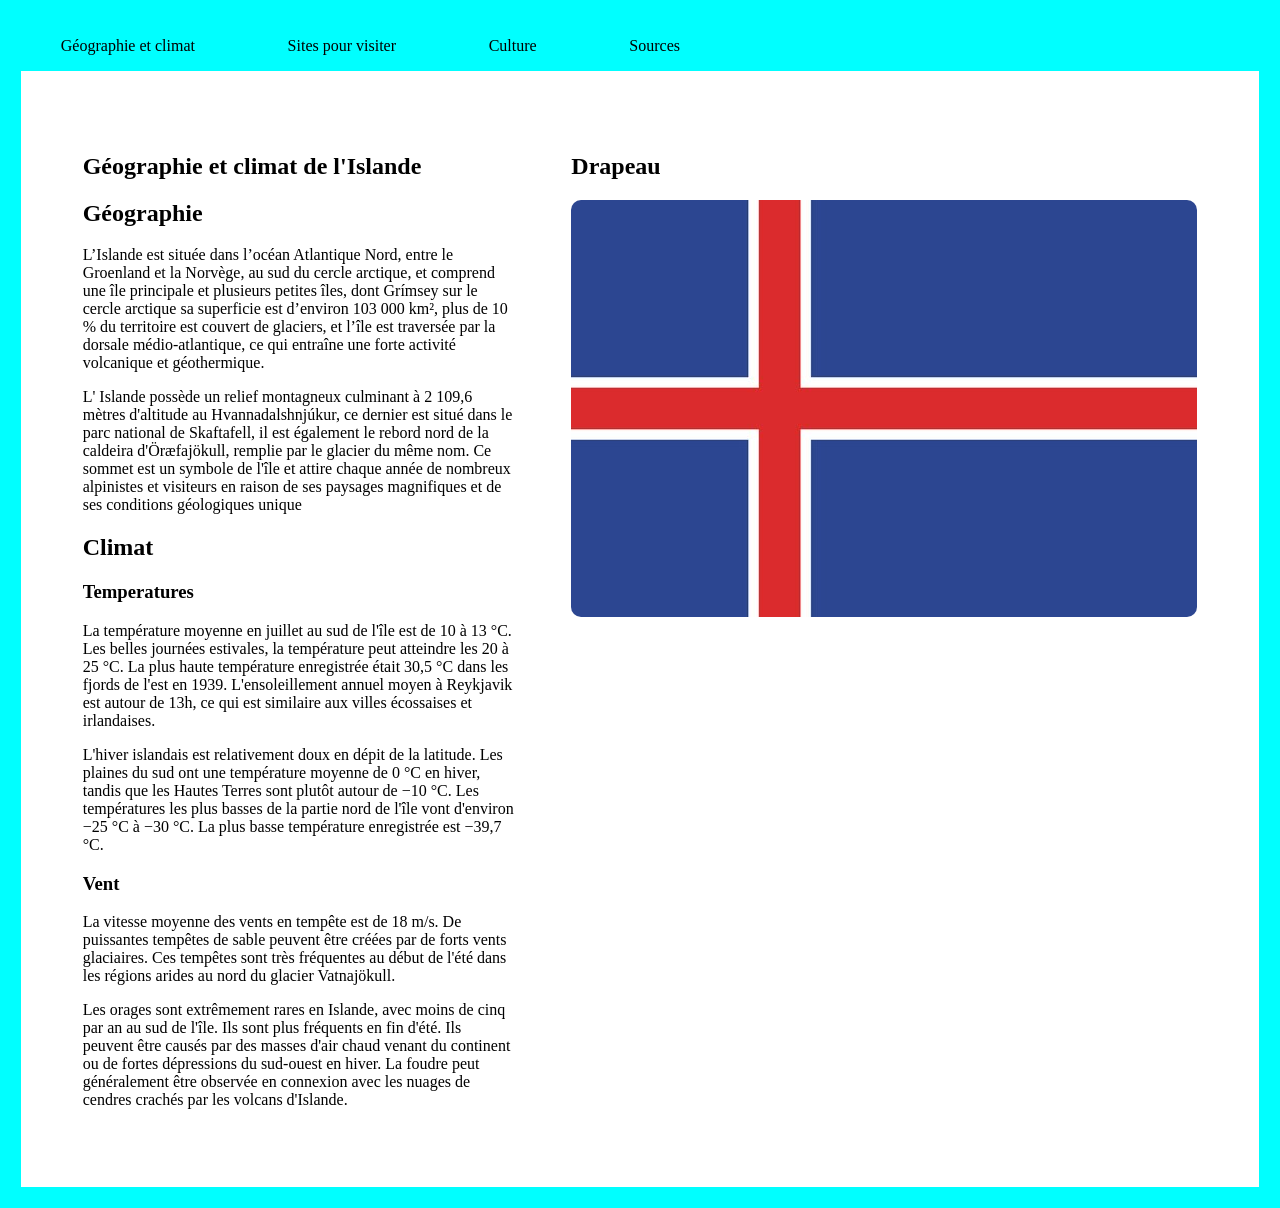
<file: Index.html>
<!DOCTYPE html>
<html lang="fr">

<head>
    <meta charset="UTF-8">
    <meta name="viewport" content="width=device-width, initial-scale=1.0">
    <link href="./style/style.css" rel="stylesheet">
</head>

<body>
    <header>
        <nav>
            <nav>
                <ol>
                    <li><a class="lis" href="./Index.html">Géographie et climat</a></li>
                    <li><a class="lis" href="./2Page.html">Sites pour visiter</a></li>
                    <li><a class="lis" href="./3Page.html">Culture</a></li>
                    <li><a class="lis" href="./4Page.html">Sources</a></li>
                </ol>
            </nav>
        </nav>
    </header>
    <main>
        <article>
            <h1>Géographie et climat de l'Islande</h1>
            <h2>Géographie</h2>
            <p>L’Islande est située dans l’océan Atlantique Nord, entre le Groenland et la Norvège, au sud du cercle
                arctique, et comprend une île principale et plusieurs petites îles, dont Grímsey sur le cercle arctique
                sa superficie est d’environ 103 000 km², plus de 10 % du territoire est couvert de glaciers, et l’île
                est traversée par la dorsale médio-atlantique, ce qui entraîne une forte activité volcanique et
                géothermique.</p>
            <p>L' Islande possède un relief montagneux culminant à 2 109,6 mètres d'altitude au
                Hvannadalshnjúkur, ce dernier est situé
                dans le parc national de Skaftafell, il est également le rebord nord de la caldeira d'Öræfajökull,
                remplie par le glacier du même nom. Ce sommet est un symbole de l'île et attire chaque année de nombreux
                alpinistes et visiteurs en raison de ses paysages magnifiques et de ses conditions géologiques unique
            </p>
            <h2>Climat</h2>
            <h3>Temperatures</h3>
            <p>La température moyenne en juillet au sud de l'île est de 10 à 13 °C. Les belles journées estivales, la
                température peut atteindre les 20 à 25 °C. La plus haute température enregistrée était 30,5 °C dans les
                fjords de l'est en 1939. L'ensoleillement annuel moyen à Reykjavik est autour de 13h, ce qui est
                similaire aux villes écossaises et irlandaises.
            <p>L'hiver islandais est relativement doux en dépit de la latitude. Les plaines du sud ont une température
                moyenne de 0 °C en hiver, tandis que les Hautes Terres sont plutôt autour de −10 °C. Les températures
                les plus basses de la partie nord de l'île vont d'environ −25 °C à −30 °C. La plus basse température
                enregistrée est −39,7 °C.</p>
            <h3>Vent</h3>
            <p> La vitesse moyenne des vents en tempête est de 18 m/s. De puissantes tempêtes de sable peuvent être
                créées par de forts vents glaciaires. Ces tempêtes sont très fréquentes au début de l'été dans les
                régions arides au nord du glacier Vatnajökull.</p>
            <p>
                Les orages sont extrêmement rares en Islande, avec moins de cinq par an au sud de l'île. Ils sont plus
                fréquents en fin d'été. Ils peuvent être causés par des masses d'air chaud venant du continent ou de
                fortes dépressions du sud-ouest en hiver. La foudre peut généralement être observée en connexion avec
                les nuages de cendres crachés par les volcans d'Islande.</p>
        </article>
        <aside>
            <h2>Drapeau</h2><img src="./images/drapeau-islande_628407-702.jpg" alt="drapeau d'Islande">
        </aside>
    </main>
    <footer></footer>
</body>

</html>
</file>
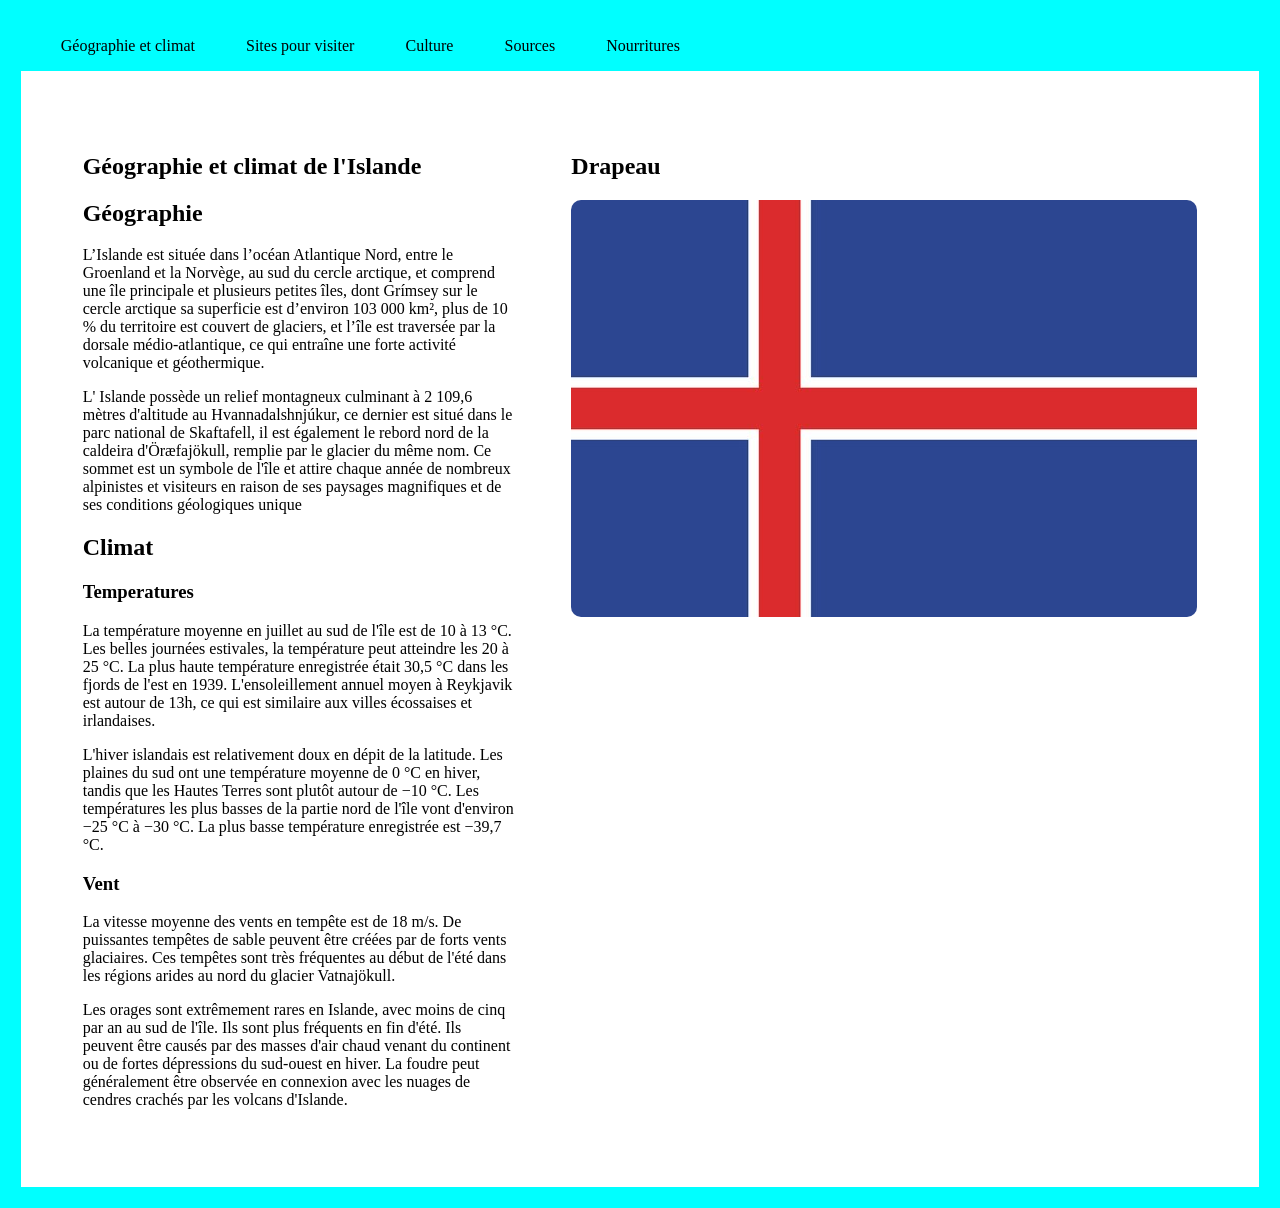
<file: index.html>
<!DOCTYPE html>
<html lang="fr">

<head>
    <meta charset="UTF-8">
    <meta name="viewport" content="width=device-width, initial-scale=1.0">
    <link href="./style/style.css" rel="stylesheet">
</head>

<body>
    <header>
        <nav>
            <nav>
                <ol>
                    <li><a class="lis" href="./index.html">Géographie et climat</a></li>
                    <li><a class="lis" href="./2Page.html">Sites pour visiter</a></li>
                    <li><a class="lis" href="./3Page.html">Culture</a></li>
                    <li><a class="lis" href="./4Page.html">Sources</a></li>
                    <li><a class="lis" href="./5Page.html">Nourritures</a></li>
                </ol>
            </nav>
        </nav>
    </header>
    <main>
        <article>
            <h1>Géographie et climat de l'Islande</h1>
            <h2>Géographie</h2>
            <p>L’Islande est située dans l’océan Atlantique Nord, entre le Groenland et la Norvège, au sud du cercle
                arctique, et comprend une île principale et plusieurs petites îles, dont Grímsey sur le cercle arctique
                sa superficie est d’environ 103 000 km², plus de 10 % du territoire est couvert de glaciers, et l’île
                est traversée par la dorsale médio-atlantique, ce qui entraîne une forte activité volcanique et
                géothermique.</p>
            <p>L' Islande possède un relief montagneux culminant à 2 109,6 mètres d'altitude au
                Hvannadalshnjúkur, ce dernier est situé
                dans le parc national de Skaftafell, il est également le rebord nord de la caldeira d'Öræfajökull,
                remplie par le glacier du même nom. Ce sommet est un symbole de l'île et attire chaque année de nombreux
                alpinistes et visiteurs en raison de ses paysages magnifiques et de ses conditions géologiques unique
            </p>
            <h2>Climat</h2>
            <h3>Temperatures</h3>
            <p>La température moyenne en juillet au sud de l'île est de 10 à 13 °C. Les belles journées estivales, la
                température peut atteindre les 20 à 25 °C. La plus haute température enregistrée était 30,5 °C dans les
                fjords de l'est en 1939. L'ensoleillement annuel moyen à Reykjavik est autour de 13h, ce qui est
                similaire aux villes écossaises et irlandaises.
            <p>L'hiver islandais est relativement doux en dépit de la latitude. Les plaines du sud ont une température
                moyenne de 0 °C en hiver, tandis que les Hautes Terres sont plutôt autour de −10 °C. Les températures
                les plus basses de la partie nord de l'île vont d'environ −25 °C à −30 °C. La plus basse température
                enregistrée est −39,7 °C.</p>
            <h3>Vent</h3>
            <p> La vitesse moyenne des vents en tempête est de 18 m/s. De puissantes tempêtes de sable peuvent être
                créées par de forts vents glaciaires. Ces tempêtes sont très fréquentes au début de l'été dans les
                régions arides au nord du glacier Vatnajökull.</p>
            <p>
                Les orages sont extrêmement rares en Islande, avec moins de cinq par an au sud de l'île. Ils sont plus
                fréquents en fin d'été. Ils peuvent être causés par des masses d'air chaud venant du continent ou de
                fortes dépressions du sud-ouest en hiver. La foudre peut généralement être observée en connexion avec
                les nuages de cendres crachés par les volcans d'Islande.</p>
        </article>
        <aside>
            <h2>Drapeau</h2><img src="./images/drapeau-islande_628407-702.jpg" alt="drapeau d'Islande">
        </aside>
    </main>
    <footer></footer>
</body>

</html>
</file>
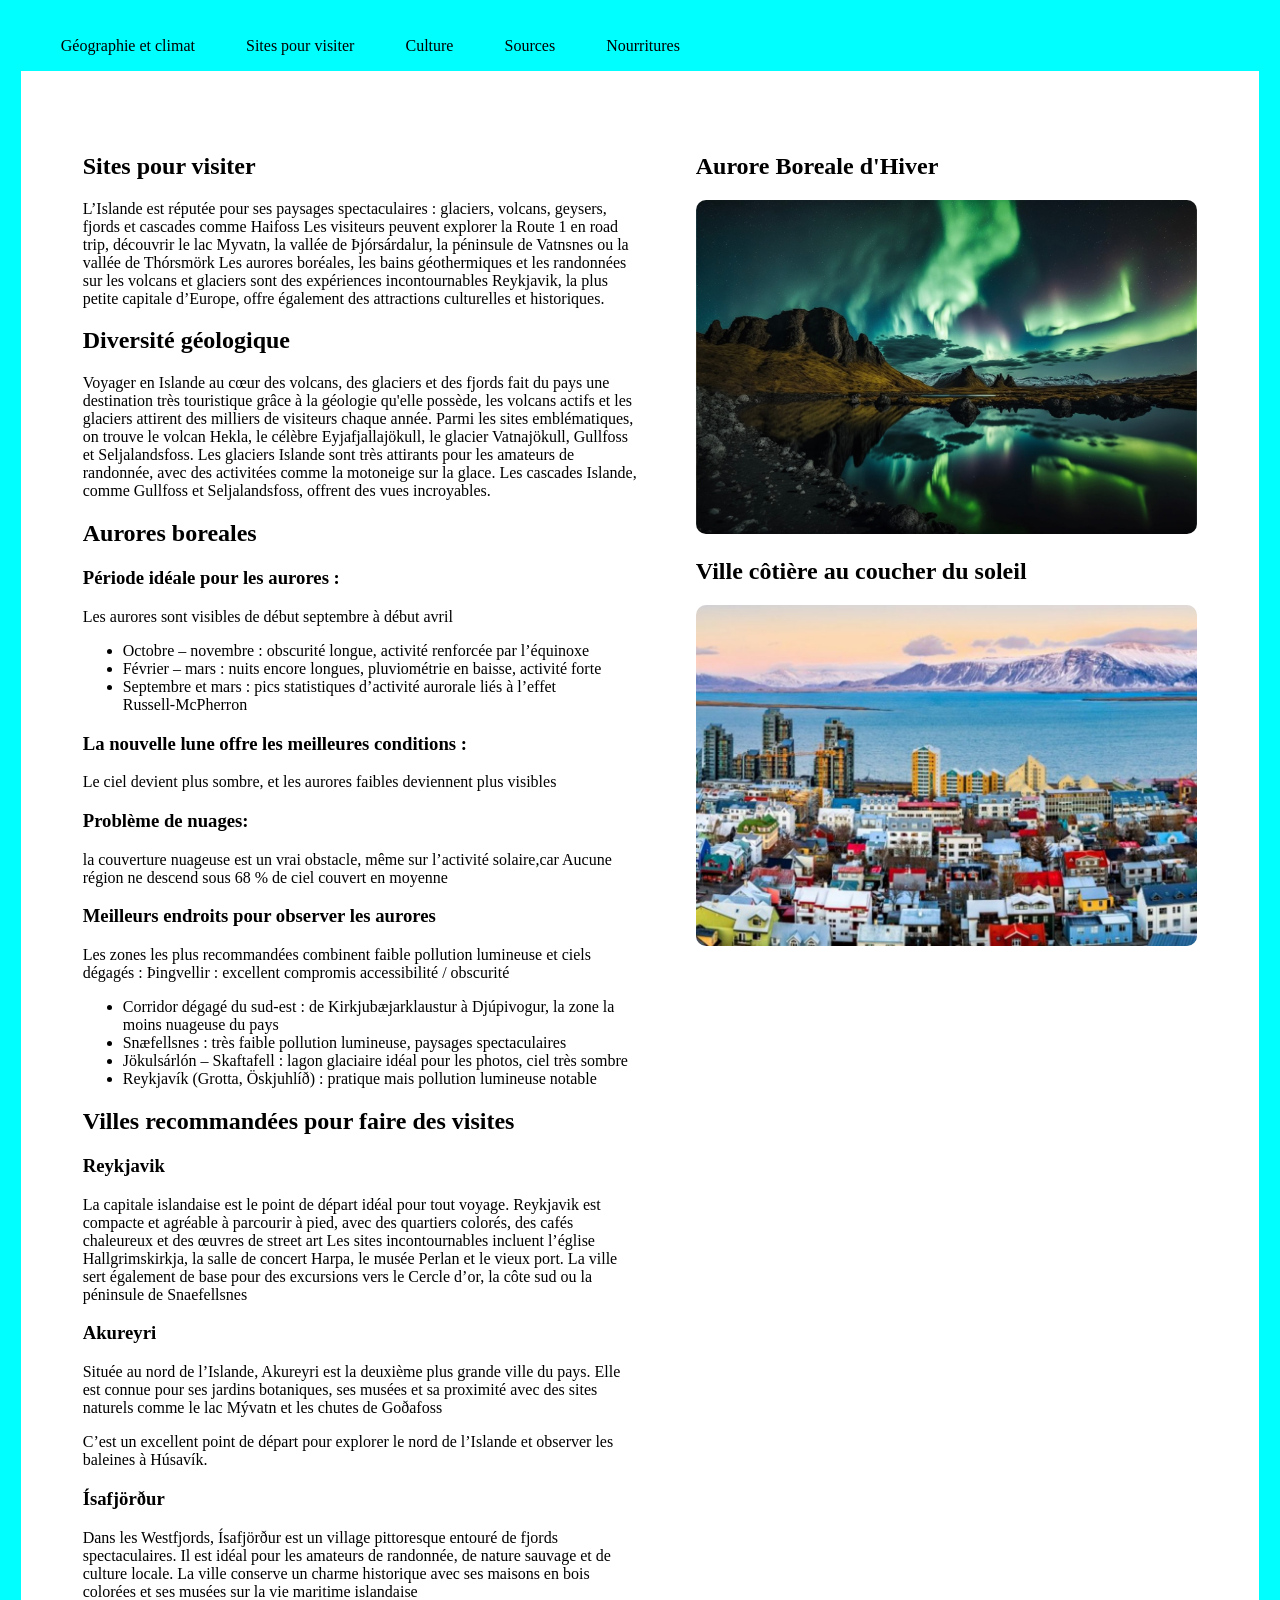
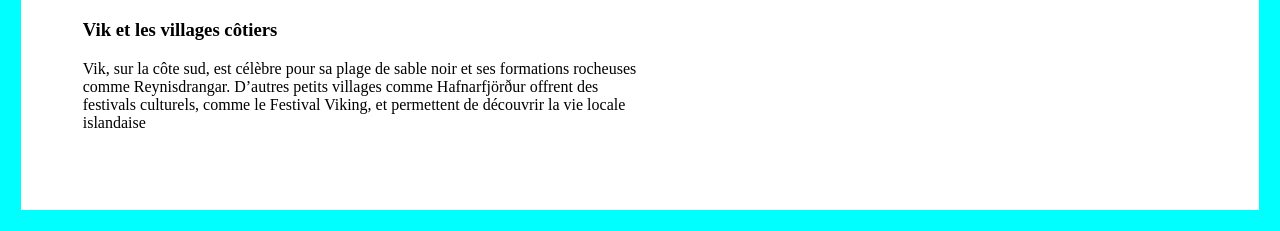
<file: 2Page.html>
<!DOCTYPE html>
<html lang="fr">

<head>
    <meta charset="UTF-8">
    <meta name="viewport" content="width=device-width, initial-scale=1.0">
    <link href="./style/style.css" rel="stylesheet">
</head>

<body>
    <header>
        <nav>
            <nav>
                <ol>
                    <li><a class="lis" href="./index.html">Géographie et climat</a></li>
                    <li><a class="lis" href="./2Page.html">Sites pour visiter</a></li>
                    <li><a class="lis" href="./3Page.html">Culture</a></li>
                    <li><a class="lis" href="./4Page.html">Sources</a></li>
                    <li><a class="lis" href="./5Page.html">Nourritures</a></li>
                </ol>
            </nav>
        </nav>
    </header>
    <main>
        <article>
            <h1>Sites pour visiter</h1>
            <p>L’Islande est réputée pour ses paysages spectaculaires : glaciers, volcans, geysers, fjords et cascades
                comme Haifoss
                Les visiteurs peuvent explorer la Route 1 en road trip, découvrir le lac Myvatn, la vallée de
                Þjórsárdalur, la péninsule de Vatnsnes ou la vallée de Thórsmörk
                Les aurores boréales, les bains géothermiques et les randonnées sur les volcans et glaciers sont des
                expériences incontournables
                Reykjavik, la plus petite capitale d’Europe, offre également des attractions culturelles et historiques.
            </p>
            <h2>Diversité géologique</h2>
            <p>Voyager en Islande au cœur des volcans, des glaciers et des fjords
                fait du pays une destination très touristique grâce à la géologie qu'elle possède, les volcans actifs
                et les glaciers attirent des milliers de visiteurs chaque année. Parmi les sites
                emblématiques, on trouve le volcan Hekla, le célèbre Eyjafjallajökull, le glacier
                Vatnajökull, Gullfoss et Seljalandsfoss. Les glaciers Islande sont très attirants pour
                les amateurs de randonnée, avec des activitées comme la motoneige sur la glace. Les cascades
                Islande, comme Gullfoss et Seljalandsfoss, offrent des vues incroyables.
            </p>
            <h2>Aurores boreales</h2>
            <h3>Période idéale pour les aurores :</h3>
            <p>Les aurores sont visibles de début septembre à début avril</p>
            <ul>
                <li>Octobre – novembre : obscurité longue, activité renforcée par l’équinoxe</li>
                <li>Février – mars : nuits encore longues, pluviométrie en baisse, activité forte</li>
                <li>Septembre et mars : pics statistiques d’activité aurorale liés à l’effet Russell‑McPherron</li>
            </ul>

            <h3>La nouvelle lune offre les meilleures conditions :</h3>
            <p>
                Le ciel devient plus sombre, et les aurores faibles deviennent plus visibles</p>
            <h3>Problème de nuages: </h3>
            <p>la couverture nuageuse est un vrai obstacle, même sur l’activité solaire,car
                Aucune région ne descend sous 68 % de ciel couvert en moyenne
            </p>
            <h3>Meilleurs endroits pour observer les aurores</h3>
            <p>
                Les zones les plus recommandées combinent faible pollution lumineuse et ciels dégagés :
                Þingvellir : excellent compromis accessibilité / obscurité
            </p>
            <ul>
                <li>Corridor dégagé du sud‑est : de Kirkjubæjarklaustur à Djúpivogur, la zone la moins nuageuse du pays
                </li>
                <li>Snæfellsnes : très faible pollution lumineuse, paysages spectaculaires</li>
                <li>Jökulsárlón – Skaftafell : lagon glaciaire idéal pour les photos, ciel très sombre</li>
                <li>Reykjavík (Grotta, Öskjuhlíð) : pratique mais pollution lumineuse notable</li>
            </ul>
            <h2>Villes recommandées pour faire des visites</h2>
            <h3>Reykjavik</h3>
            <p>
                La capitale islandaise est le point de départ idéal pour tout voyage. Reykjavik est compacte et agréable
                à
                parcourir à pied, avec des quartiers colorés, des cafés chaleureux et des œuvres de street art
                Les sites incontournables incluent l’église Hallgrimskirkja, la salle de concert Harpa, le musée Perlan
                et
                le vieux port. La ville sert également de base pour des excursions vers le Cercle d’or, la côte sud ou
                la
                péninsule de Snaefellsnes
            </p>
            <h3>Akureyri</h3>
            <p>
                Située au nord de l’Islande, Akureyri est la deuxième plus grande ville du pays. Elle est connue pour
                ses
                jardins botaniques, ses musées et sa proximité avec des sites naturels comme le lac Mývatn et les chutes
                de
                Goðafoss
            </p>
            C’est un excellent point de départ pour explorer le nord de l’Islande et observer les baleines à Húsavík.
            <h3>Ísafjörður</h3>
            <p>
                Dans les Westfjords, Ísafjörður est un village pittoresque entouré de fjords spectaculaires. Il est
                idéal
                pour les amateurs de randonnée, de nature sauvage et de culture locale. La ville conserve un charme
                historique avec ses maisons en bois colorées et ses musées sur la vie maritime islandaise
            </p>
            <h3>Vik et les villages côtiers</h3>
            <p>
                Vik, sur la côte sud, est célèbre pour sa plage de sable noir et ses formations rocheuses comme
                Reynisdrangar. D’autres petits villages comme Hafnarfjörður offrent des festivals culturels, comme le
                Festival Viking, et permettent de découvrir la vie locale islandaise
            </p>

        </article>
        <aside>
            <h1>Aurore Boreale d'Hiver</h1><img class="aurore" src="./images/islande-aurores-boreales.jpg">
            <h1>Ville côtière au coucher du soleil</h1>
            <img class="aurore" src="./images/50-1024x696.jpg">
        </aside>
    </main>
    <footer></footer>
</body>

</html>
</file>
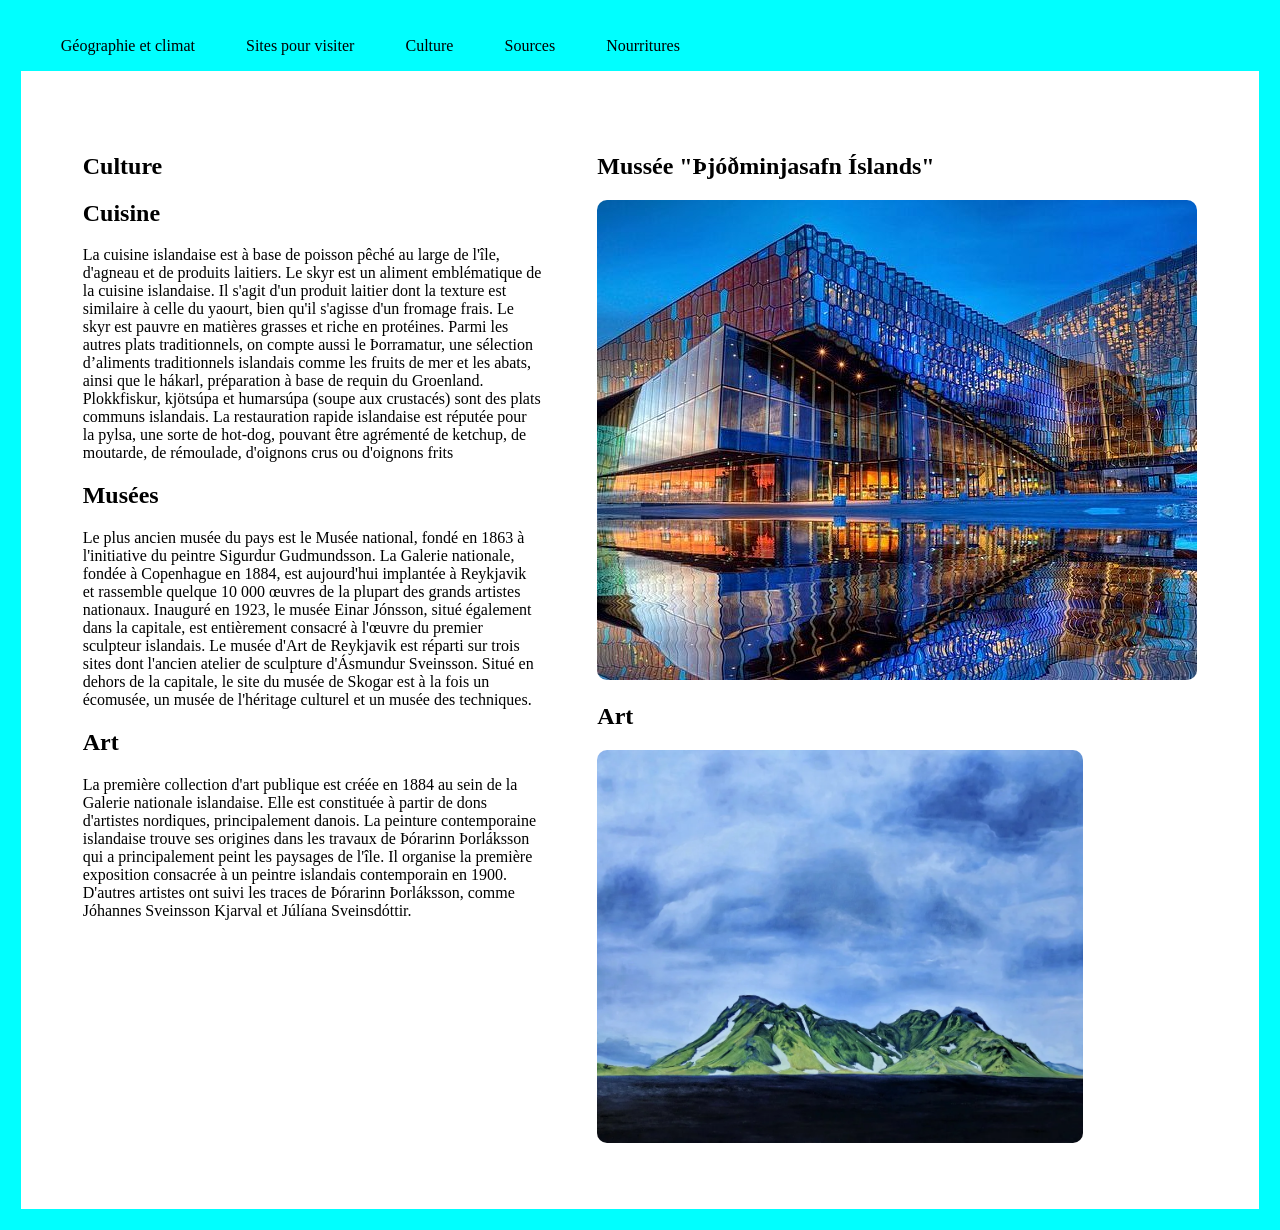
<file: 3Page.html>
<!DOCTYPE html>
<html lang="fr">

<head>
    <meta charset="UTF-8">
    <meta name="viewport" content="width=device-width, initial-scale=1.0">
    <link href="./style/style.css" rel="stylesheet">
</head>

<body>
    <header>
        <nav>
            <nav>
                <ol>
                    <li><a class="lis" href="./index.html">Géographie et climat</a></li>
                    <li><a class="lis" href="./2Page.html">Sites pour visiter</a></li>
                    <li><a class="lis" href="./3Page.html">Culture</a></li>
                    <li><a class="lis" href="./4Page.html">Sources</a></li>
                    <li><a class="lis" href="./5Page.html">Nourritures</a></li>
                </ol>
            </nav>
        </nav>
    </header>
    <main>
        <article>
            <h1>Culture</h1>
            <h2>Cuisine</h2>
            <p">La cuisine islandaise est à base de poisson pêché au large de l'île, d'agneau et de produits
                laitiers.
                Le skyr est un aliment emblématique de la cuisine islandaise. Il s'agit d'un produit laitier dont la
                texture est similaire à celle du yaourt, bien qu'il s'agisse d'un fromage frais. Le skyr est pauvre en
                matières grasses et riche en protéines. Parmi les autres plats traditionnels, on compte aussi le
                Þorramatur, une sélection d’aliments traditionnels islandais comme les fruits de mer et les abats,
                ainsi que le hákarl, préparation à base de requin du Groenland. Plokkfiskur, kjötsúpa et humarsúpa
                (soupe aux crustacés) sont des plats communs islandais.
                La restauration rapide islandaise est réputée pour la pylsa, une sorte de hot-dog, pouvant être
                agrémenté de ketchup, de moutarde, de rémoulade, d'oignons crus ou d'oignons frits</p>
                <h2>Musées</h2>
                <p>Le plus ancien musée du pays est le Musée national, fondé en 1863 à l'initiative du peintre
                    Sigurdur
                    Gudmundsson. La Galerie nationale, fondée à Copenhague en 1884, est aujourd'hui implantée à
                    Reykjavik et rassemble quelque 10 000 œuvres de la plupart des grands artistes nationaux. Inauguré
                    en 1923, le musée Einar Jónsson, situé également dans la capitale, est entièrement consacré à
                    l'œuvre du
                    premier sculpteur islandais. Le musée d'Art de Reykjavik est réparti sur trois sites dont l'ancien
                    atelier de sculpture d'Ásmundur Sveinsson.
                    Situé en dehors de la capitale, le site du musée de Skogar est à la fois un écomusée, un musée de
                    l'héritage culturel et un musée des techniques.</p>
                <h2>Art</h2>
                <p>La première collection d'art publique est créée en 1884 au sein de la Galerie nationale
                    islandaise. Elle
                    est constituée à partir de dons d'artistes nordiques, principalement danois.
                    La peinture contemporaine islandaise trouve ses origines dans les travaux de Þórarinn Þorláksson qui
                    a
                    principalement peint les paysages de l'île. Il organise la première exposition consacrée à un
                    peintre
                    islandais contemporain en 1900. D'autres artistes ont suivi les traces de Þórarinn Þorláksson,
                    comme Jóhannes Sveinsson Kjarval et Júlíana Sveinsdóttir.</p>
        </article>
        <aside>
            <h1>Mussée "Þjóðminjasafn Íslands"</h1>
            <img src="./images/mussé.jpg">
            <h1>Art</h1>
            <img class="peinture" src="./images/peinture.webp">
        </aside>
    </main>
    <footer></footer>
</body>

</html>
</file>
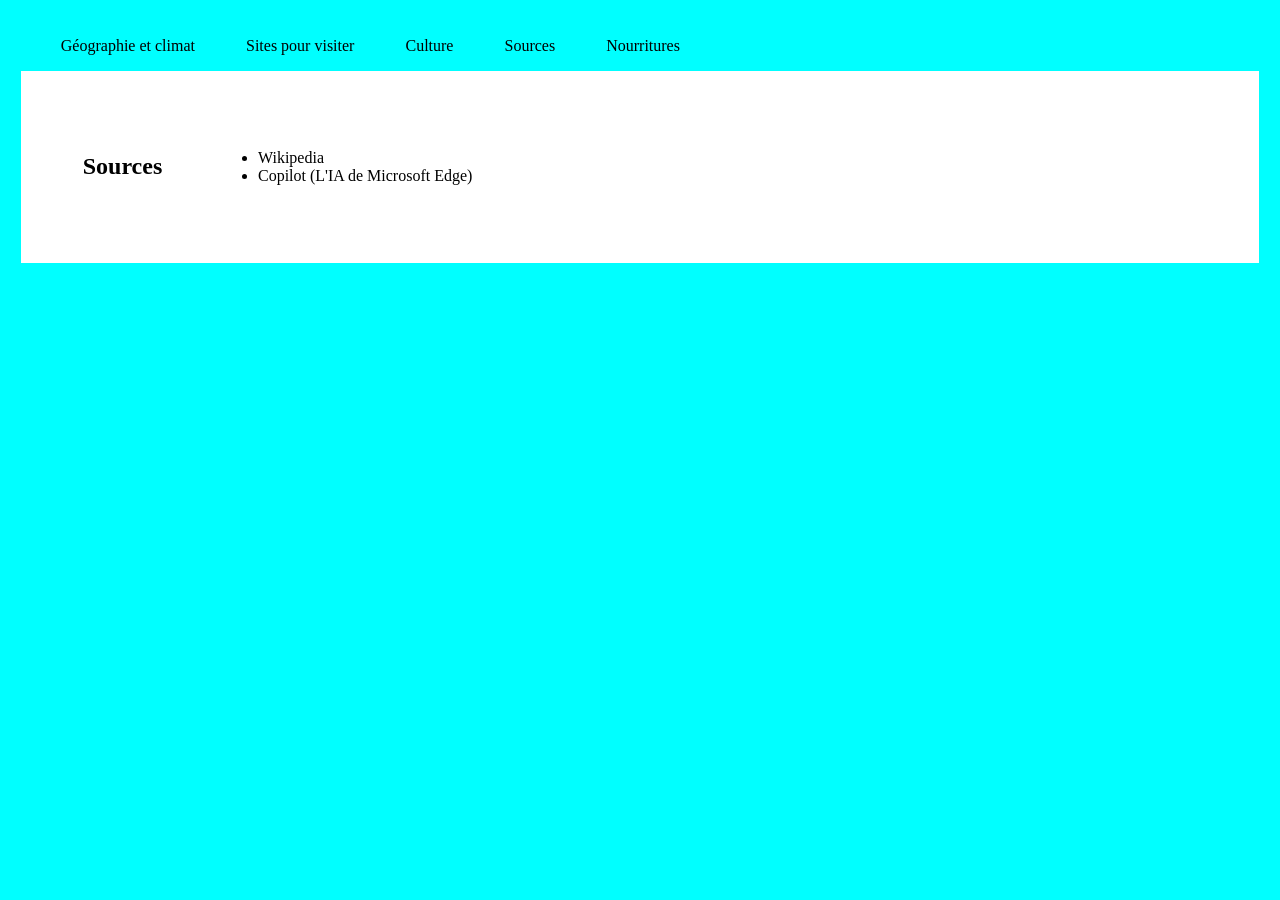
<file: 4Page.html>
<!DOCTYPE html>
<html lang="fr">

<head>
    <meta charset="UTF-8">
    <meta name="viewport" content="width=device-width, initial-scale=1.0">
    <link href="./style/style.css" rel="stylesheet">
</head>

<body>
    <header>
        <nav>
            <nav>
                <ol>
                    <li><a class="lis" href="./index.html">Géographie et climat</a></li>
                    <li><a class="lis" href="./2Page.html">Sites pour visiter</a></li>
                    <li><a class="lis" href="./3Page.html">Culture</a></li>
                    <li><a class="lis" href="./4Page.html">Sources</a></li>
                    <li><a class="lis" href="./5Page.html">Nourritures</a></li>
                </ol>
            </nav>
        </nav>
    </header>
    <main>
        <article>
            <h1>Sources</h1>
        </article>
        <aside>
            <ul>
                <li>Wikipedia</li>
                <li>Copilot (L'IA de Microsoft Edge)</li>
            </ul>
        </aside>
    </main>
    <footer></footer>
</body>

</html>
</file>
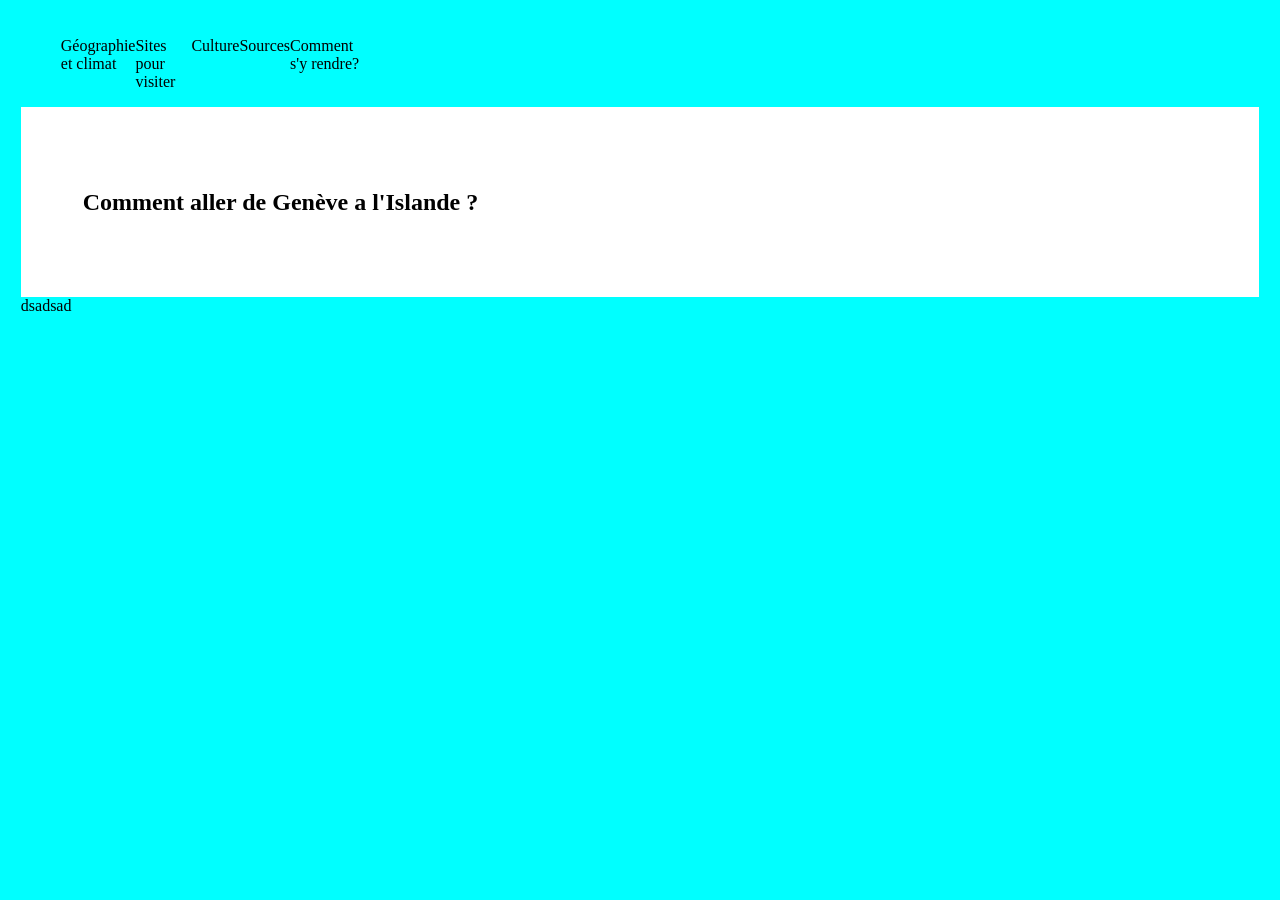
<file: 5Page++.html>
<!DOCTYPE html>
<html lang="en">
<head>
    <meta charset="UTF-8">
    <meta name="viewport" content="width=device-width, initial-scale=1.0">
    <link href="./style/style.css" rel="stylesheet">
</head>
<body>
    <header>
        <nav>
            <nav>
                <ol>
                    <li><a class="lis" href="./index.html">Géographie et climat</a></li>
                    <li><a class="lis" href="./2Page.html">Sites pour visiter</a></li>
                    <li><a class="lis" href="./3Page.html">Culture</a></li>
                    <li><a class="lis" href="./4Page.html">Sources</a></li>
                    <li><a class="lis" href="./5Page.html">Comment s'y rendre?</li>
                </ol>
            </nav>
        </nav>
    </header>
    <main>
       <article>
        <h1>
            Comment aller de Genève a l'Islande ?
            
        </h1>
       </article>
    </main>
    <footer>

    </footer>
</body>
</html>dsadsad
</file>
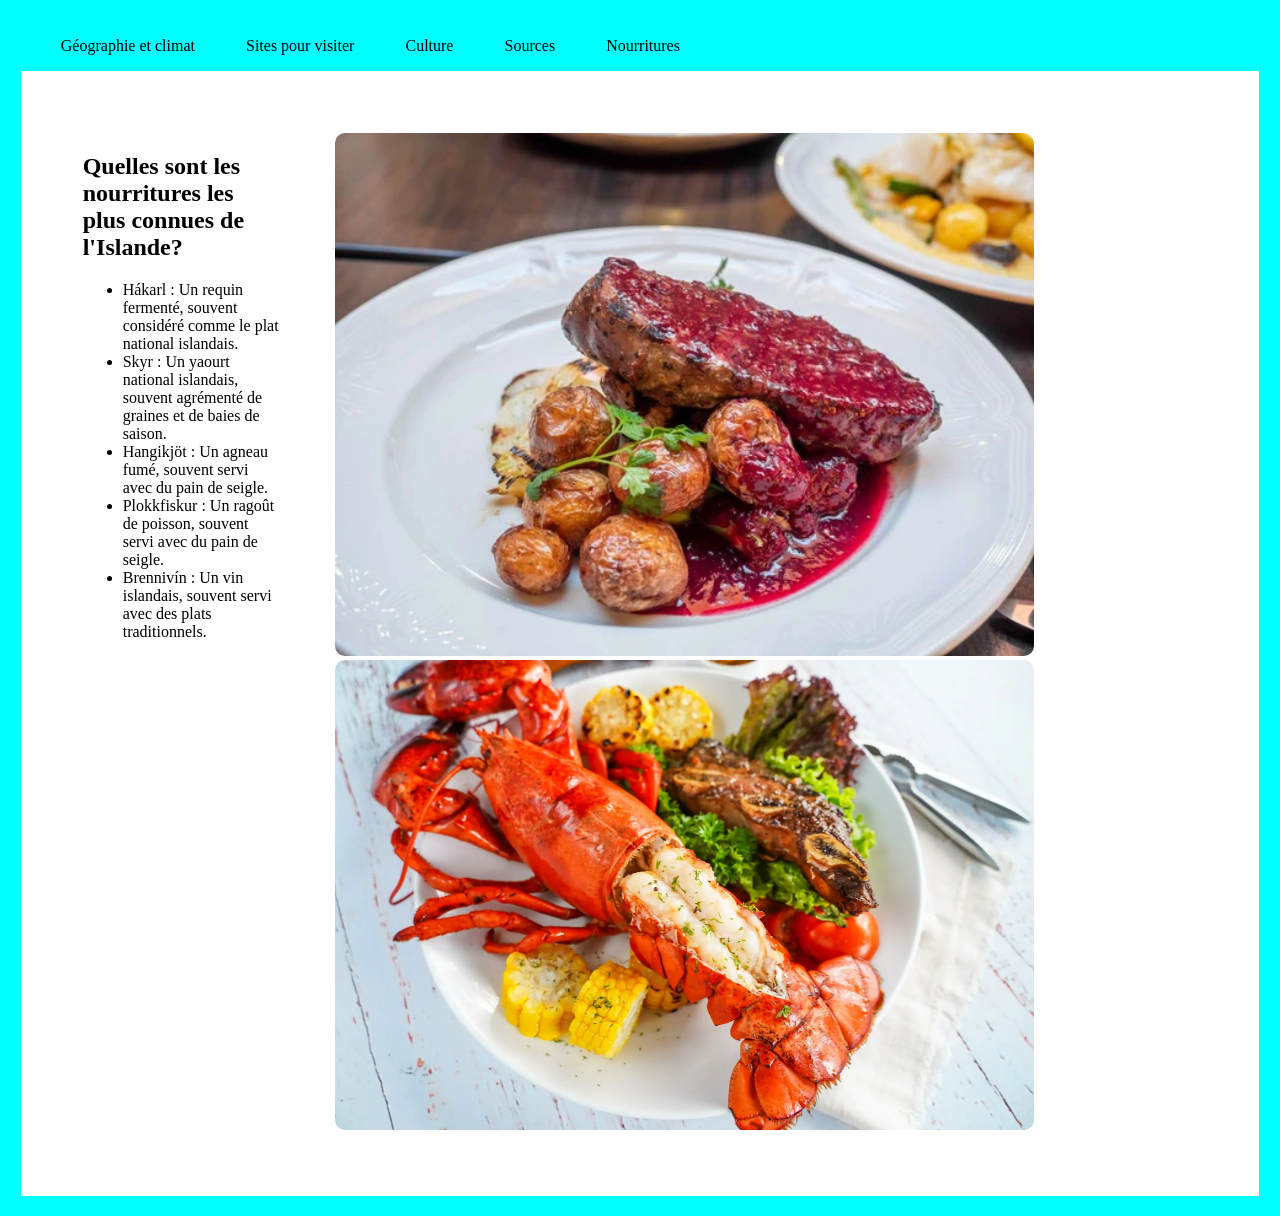
<file: 5page.html>
<!DOCTYPE html>
<html lang="fr">

<head>
    <meta charset="UTF-8">
    <meta name="viewport" content="width=device-width, initial-scale=1.0">
    <link rel="stylesheet" href="./style/style.css">
    <title>Document</title>
</head>

<body>
    <header>
        <nav>
            <nav>
                <ol>
                    <li><a class="lis" href="./index.html">Géographie et climat</a></li>
                    <li><a class="lis" href="./2Page.html">Sites pour visiter</a></li>
                    <li><a class="lis" href="./3Page.html">Culture</a></li>
                    <li><a class="lis" href="./4Page.html">Sources</a></li>
                    <li><a class="lis" href="./5Page.html">Nourritures</a></li>
                </ol>
            </nav>
        </nav>
    </header>
    <main>

        <article>
            <h1>Quelles sont les nourritures les plus connues de l'Islande?</h1>
            <ul>
                <li>
                    Hákarl : Un requin fermenté, souvent considéré comme le plat national islandais.
                </li>
                <li>
                    Skyr : Un yaourt national islandais, souvent agrémenté de graines et de baies de saison.
                </li>
                <li>
                    Hangikjöt : Un agneau fumé, souvent servi avec du pain de seigle.
                </li>
                <li>
                    Plokkfiskur : Un ragoût de poisson, souvent servi avec du pain de seigle.
                </li>
                <li>
                    Brennivín : Un vin islandais, souvent servi avec des plats traditionnels.
                </li>
            </ul>

        </article>
        <aside>
            <img class="peinture" src="./images/577.png" alt="viande">
            <img class="peinture" src="./images/Hummer.webp" alt="hummer">
        </aside>
    </main>

</body>

</html>
</file>
<file: style/style.css>
body {
    background-color: rgb(0, 255, 255);
    padding: 1%;
}

main {
    background-color: rgb(255, 255, 255);
    display: flex;
    flex-direction: row;
    padding: 5%;
    align-items: flex-start;
}

ol {
    list-style: none;
    display: flex;
    flex-direction: row;
    justify-content: space-between;
    width: 50%;
}

.lis:hover {
    border: 5px solid rgb(0, 0, 0);
    background-color: rgb(0, 0, 0);
    text-decoration: underline;
    color: rgb(255, 255, 255);
}

a {
    text-decoration: none;
    color: rgb(0, 0, 0);
    width: 100%;
}

article {
    max-width: 50%;
}

.aurore {
    max-width: 100%;
}

img {
    border-radius: 10px;
}

aside {
    margin-left: 5%;
}

.peinture {
    width: 81%;
}
</file>
